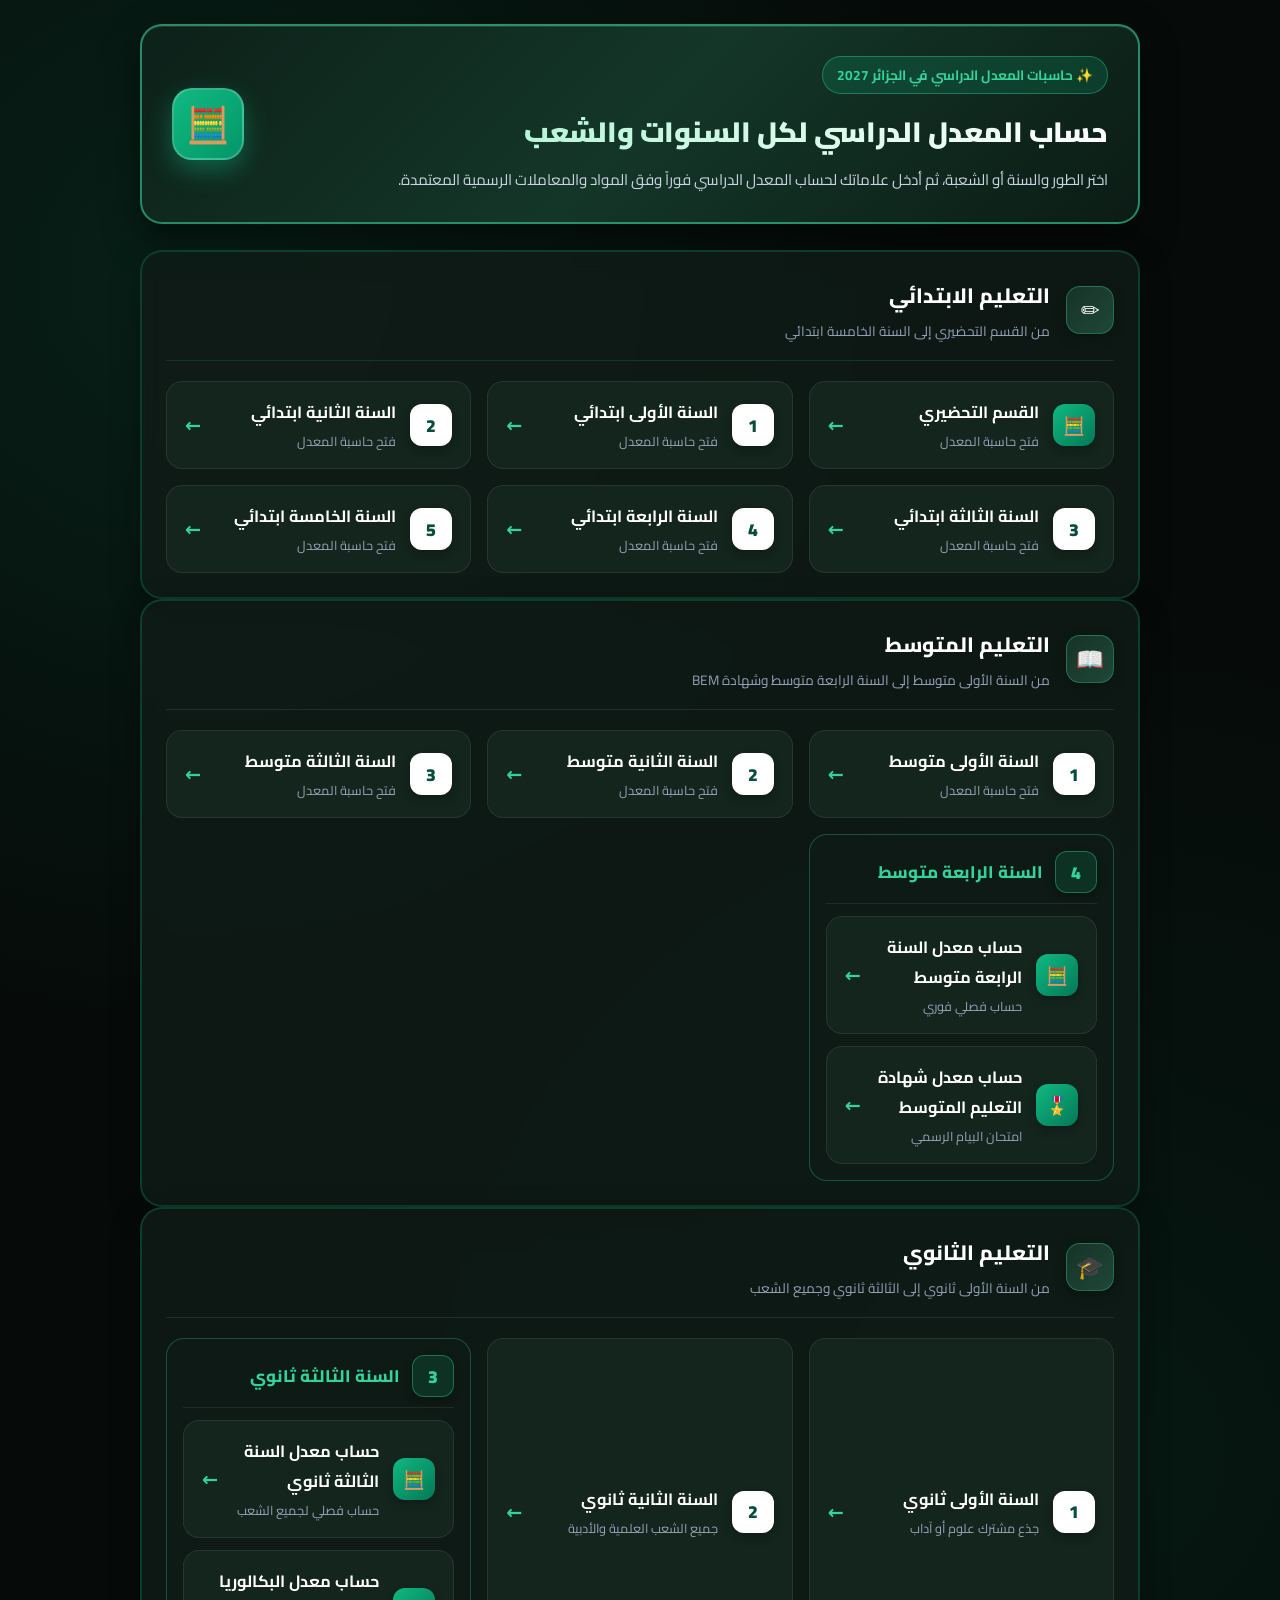
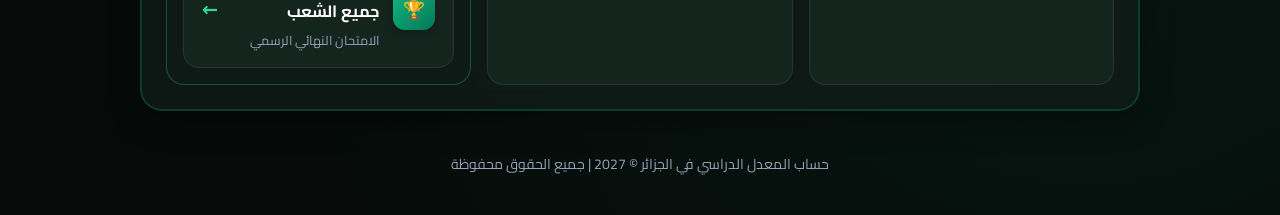
<file: index.html>
<!DOCTYPE html>
<html lang="ar" dir="rtl">
<head>
    <meta charset="UTF-8">
    <meta name="viewport" content="width=device-width, initial-scale=1.0">
    <title>حساب المعدل الدراسي لكل الأطوار والشعب في الجزائر 2027</title>
    <meta name="description" content="حاسبة المعدل الدراسي في الجزائر لجميع الأطوار: الابتدائي، المتوسط (BEM)، والثانوي بجميع الشعب (BAC).">
    <link rel="preconnect" href="https://fonts.googleapis.com">
    <link rel="preconnect" href="https://fonts.gstatic.com" crossorigin>
    <link href="https://fonts.googleapis.com/css2?family=Cairo:wght@400;600;700;800;900&display=swap" rel="stylesheet">
    <style>
        :root {
            --bg-dark: #060b09;
            --panel-bg: rgba(16, 28, 23, 0.85);
            --card-bg: rgba(22, 39, 32, 0.9);
            --border-color: rgba(16, 185, 129, 0.22);
            --border-bright: rgba(52, 211, 153, 0.6);
            --accent-green: #10b981;
            --accent-light: #34d399;
            --accent-gold: #fbbf24;
            --text-main: #f8fafc;
            --text-muted: #94a3b8;
        }

        * {
            box-sizing: border-box;
            font-family: 'Cairo', system-ui, -apple-system, sans-serif;
        }

        body {
            background-color: var(--bg-dark);
            background-image: 
                radial-gradient(circle at 15% 15%, rgba(16, 185, 129, 0.12) 0%, transparent 40%),
                radial-gradient(circle at 85% 80%, rgba(6, 95, 70, 0.15) 0%, transparent 45%);
            color: var(--text-main);
            margin: 0;
            padding: 24px 16px;
            direction: rtl;
            min-height: 100vh;
        }

        .container {
            max-width: 1000px;
            margin: 0 auto;
            display: flex;
            flex-direction: column;
            gap: 26px;
        }

        /* البطاقة العلوية الاحترافية */
        .hero-card {
            background: linear-gradient(135deg, #0d2119 0%, #143629 50%, #0b1c15 100%);
            border: 2px solid var(--border-bright);
            border-radius: 22px;
            padding: 30px;
            display: flex;
            align-items: center;
            justify-content: space-between;
            gap: 20px;
            box-shadow: 0 15px 35px rgba(0, 0, 0, 0.5), inset 0 1px 0 rgba(255,255,255,0.1);
        }

        .badge-top {
            display: inline-block;
            background: rgba(16, 185, 129, 0.18);
            color: var(--accent-light);
            font-size: 0.85rem;
            font-weight: 700;
            padding: 5px 14px;
            border-radius: 30px;
            border: 1px solid rgba(52, 211, 153, 0.4);
            margin-bottom: 12px;
        }

        .hero-content h1 {
            margin: 0 0 10px 0;
            font-size: 1.75rem;
            font-weight: 900;
            background: linear-gradient(to left, #ffffff, #a7f3d0);
            -webkit-background-clip: text;
            -webkit-text-fill-color: transparent;
        }

        .hero-content p {
            margin: 0;
            font-size: 0.95rem;
            color: #cbd5e1;
            line-height: 1.6;
        }

        .hero-icon {
            width: 72px;
            height: 72px;
            background: linear-gradient(135deg, #10b981, #059669);
            color: #ffffff;
            border-radius: 20px;
            display: flex;
            align-items: center;
            justify-content: center;
            font-size: 2.2rem;
            flex-shrink: 0;
            box-shadow: 0 10px 25px rgba(16, 185, 129, 0.4);
            border: 2px solid rgba(255,255,255,0.2);
        }

        /* إطارات الأقسام الرئيسية */
        .level-section {
            background: var(--panel-bg);
            backdrop-filter: blur(12px);
            border: 2px solid var(--border-color);
            border-radius: 22px;
            padding: 24px;
            box-shadow: 0 10px 30px rgba(0, 0, 0, 0.35);
            transition: border-color 0.3s ease;
        }

        .level-section:hover {
            border-color: rgba(52, 211, 153, 0.45);
        }

        .section-header {
            display: flex;
            align-items: center;
            gap: 16px;
            margin-bottom: 20px;
            padding-bottom: 16px;
            border-bottom: 1px solid rgba(52, 211, 153, 0.15);
        }

        .header-icon {
            width: 48px;
            height: 48px;
            background: linear-gradient(135deg, #163327, #1f4737);
            border: 1.5px solid rgba(52, 211, 153, 0.35);
            border-radius: 14px;
            display: flex;
            align-items: center;
            justify-content: center;
            font-size: 1.4rem;
            box-shadow: 0 4px 12px rgba(0,0,0,0.25);
        }

        .header-text h2 {
            margin: 0;
            font-size: 1.3rem;
            font-weight: 800;
            color: #ffffff;
        }

        .header-text p {
            margin: 3px 0 0;
            font-size: 0.85rem;
            color: var(--text-muted);
        }

        /* شبكة البطاقات */
        .cards-grid {
            display: grid;
            grid-template-columns: repeat(auto-fit, minmax(290px, 1fr));
            gap: 16px;
        }

        .grade-card, .sub-card {
            display: flex;
            align-items: center;
            justify-content: space-between;
            background: var(--card-bg);
            border: 1.5px solid rgba(255, 255, 255, 0.08);
            border-radius: 16px;
            padding: 15px 18px;
            cursor: pointer;
            transition: all 0.25s cubic-bezier(0.4, 0, 0.2, 1);
        }

        .grade-card:hover, .sub-card:hover {
            border-color: var(--accent-light);
            background: linear-gradient(135deg, #1b382c, #224637);
            transform: translateY(-3px);
            box-shadow: 0 8px 20px rgba(16, 185, 129, 0.2);
        }

        .grade-info {
            display: flex;
            align-items: center;
            gap: 14px;
        }

        .grade-badge {
            width: 42px;
            height: 42px;
            background: #ffffff;
            color: #064e3b;
            font-weight: 900;
            border-radius: 12px;
            display: flex;
            align-items: center;
            justify-content: center;
            font-size: 1.1rem;
            flex-shrink: 0;
            box-shadow: 0 4px 10px rgba(0,0,0,0.25);
        }

        .grade-badge.icon-badge {
            background: linear-gradient(135deg, #10b981, #047857);
            color: #ffffff;
        }

        .grade-badge.dark-badge {
            background: rgba(16, 185, 129, 0.15);
            color: var(--accent-light);
            border: 1.5px solid rgba(52, 211, 153, 0.4);
        }

        .grade-info h3, .grade-info h4 {
            margin: 0;
            font-size: 1.02rem;
            font-weight: 700;
            color: #ffffff;
        }

        .grade-info small {
            color: var(--text-muted);
            font-size: 0.8rem;
            display: block;
            margin-top: 2px;
        }

        .arrow {
            color: var(--accent-light);
            font-size: 1.2rem;
            font-weight: bold;
            transition: transform 0.25s ease;
        }

        .grade-card:hover .arrow, .sub-card:hover .arrow {
            transform: translateX(-5px);
        }

        /* البطاقة المزدوجة */
        .grade-card-group {
            background: rgba(15, 27, 22, 0.95);
            border: 1.5px solid rgba(52, 211, 153, 0.3);
            border-radius: 18px;
            padding: 16px;
            display: flex;
            flex-direction: column;
            gap: 12px;
        }

        .group-title {
            display: flex;
            align-items: center;
            gap: 12px;
            padding-bottom: 10px;
            border-bottom: 1px solid rgba(255, 255, 255, 0.08);
        }

        .group-title h3 {
            margin: 0;
            font-size: 1.05rem;
            font-weight: 800;
            color: var(--accent-light);
        }

        /* واجهة الحاسبة */
        .hidden {
            display: none !important;
        }

        .calc-top-bar {
            display: flex;
            align-items: center;
            justify-content: space-between;
            flex-wrap: wrap;
            gap: 14px;
            margin-bottom: 20px;
            padding-bottom: 16px;
            border-bottom: 1px solid rgba(52, 211, 153, 0.2);
        }

        .calc-top-bar h2 {
            margin: 0;
            font-size: 1.35rem;
            font-weight: 800;
            color: var(--accent-light);
        }

        .btn-back, .btn-reset {
            background: #172e25;
            color: #ffffff;
            border: 1.5px solid rgba(52, 211, 153, 0.35);
            padding: 9px 18px;
            border-radius: 12px;
            cursor: pointer;
            font-size: 0.9rem;
            font-weight: 700;
            transition: 0.2s;
        }

        .btn-back:hover {
            background: var(--accent-green);
            color: #062419;
        }

        .btn-reset:hover {
            border-color: #ef4444;
            background: rgba(239, 68, 68, 0.15);
            color: #fca5a5;
        }

        .options-bar {
            display: flex;
            align-items: center;
            flex-wrap: wrap;
            gap: 18px;
            background: rgba(12, 22, 18, 0.8);
            border: 1.5px solid rgba(52, 211, 153, 0.2);
            padding: 14px 18px;
            border-radius: 14px;
            margin-bottom: 16px;
        }

        .options-bar select {
            background-color: #0b1612;
            color: #ffffff;
            border: 1.5px solid var(--accent-green);
            padding: 9px 14px;
            border-radius: 10px;
            font-size: 0.95rem;
            font-weight: 700;
            outline: none;
            cursor: pointer;
        }

        .checkbox-label {
            display: flex;
            align-items: center;
            gap: 8px;
            font-size: 0.92rem;
            font-weight: 600;
            cursor: pointer;
        }

        .checkbox-label input {
            width: 18px;
            height: 18px;
            accent-color: var(--accent-green);
        }

        /* الجدول */
        .table-wrapper {
            overflow-x: auto;
            border: 1.5px solid rgba(52, 211, 153, 0.25);
            border-radius: 16px;
            margin-bottom: 20px;
            background: rgba(10, 18, 15, 0.7);
        }

        table {
            width: 100%;
            border-collapse: collapse;
            text-align: center;
        }

        th {
            background: linear-gradient(to bottom, #173327, #12281f);
            color: var(--accent-light);
            padding: 14px 10px;
            font-size: 0.92rem;
            font-weight: 800;
            border-bottom: 1.5px solid rgba(52, 211, 153, 0.25);
        }

        td {
            padding: 12px 10px;
            border-bottom: 1px solid rgba(255, 255, 255, 0.06);
            font-size: 0.95rem;
        }

        tr:hover td {
            background: rgba(16, 185, 129, 0.04);
        }

        td.sub-name {
            text-align: right;
            font-weight: 700;
            padding-right: 16px;
            color: #f1f5f9;
        }

        .coef-pill {
            background: rgba(16, 185, 129, 0.15);
            color: var(--accent-light);
            border: 1px solid rgba(52, 211, 153, 0.3);
            padding: 4px 12px;
            border-radius: 10px;
            font-weight: 800;
        }

        .mark-input {
            width: 74px;
            padding: 8px;
            text-align: center;
            background-color: #08110e;
            border: 1.5px solid #2a4a3d;
            border-radius: 10px;
            color: #ffffff;
            font-size: 1rem;
            font-weight: 800;
            transition: 0.2s;
        }

        .mark-input:focus {
            outline: none;
            border-color: var(--accent-light);
            box-shadow: 0 0 0 3px rgba(16, 185, 129, 0.25);
        }

        /* صندوق النتيجة */
        .result-box {
            display: grid;
            grid-template-columns: repeat(auto-fit, minmax(160px, 1fr));
            gap: 14px;
            background: linear-gradient(135deg, #0e241b, #153629);
            border: 2px solid var(--accent-light);
            border-radius: 18px;
            padding: 20px;
            box-shadow: 0 10px 25px rgba(16, 185, 129, 0.15);
        }

        .result-item {
            display: flex;
            flex-direction: column;
            align-items: center;
            justify-content: center;
            padding: 12px;
            background: rgba(6, 12, 10, 0.65);
            border: 1px solid rgba(255,255,255,0.08);
            border-radius: 14px;
        }

        .result-item span {
            font-size: 0.85rem;
            color: var(--text-muted);
            margin-bottom: 6px;
            font-weight: 600;
        }

        .result-item strong {
            font-size: 1.45rem;
            font-weight: 900;
            color: #ffffff;
        }

        .result-item.highlight {
            border-color: var(--accent-light);
            background: rgba(16, 185, 129, 0.12);
        }

        .result-item.highlight strong {
            color: var(--accent-light);
            font-size: 1.85rem;
        }

        .footer {
            text-align: center;
            color: var(--text-muted);
            font-size: 0.88rem;
            padding: 14px 0;
        }

        @media (max-width: 600px) {
            .hero-card { flex-direction: column; text-align: center; }
            .hero-content h1 { font-size: 1.4rem; }
        }
    </style>
</head>
<body>

<div class="container">
    <header class="hero-card">
        <div class="hero-content">
            <span class="badge-top">✨ حاسبات المعدل الدراسي في الجزائر 2027</span>
            <h1>حساب المعدل الدراسي لكل السنوات والشعب</h1>
            <p>اختر الطور والسنة أو الشعبة، ثم أدخل علاماتك لحساب المعدل الدراسي فوراً وفق المواد والمعاملات الرسمية المعتمدة.</p>
        </div>
        <div class="hero-icon">🧮</div>
    </header>

    <main id="directory-view">
        <!-- التعليم الابتدائي -->
        <section class="level-section">
            <div class="section-header">
                <div class="header-icon">✏️</div>
                <div class="header-text">
                    <h2>التعليم الابتدائي</h2>
                    <p>من القسم التحضيري إلى السنة الخامسة ابتدائي</p>
                </div>
            </div>
            <div class="cards-grid">
                <div class="grade-card" onclick="openCalc('prep', 'القسم التحضيري', 'primary')">
                    <div class="grade-info">
                        <span class="grade-badge icon-badge">🧮</span>
                        <div><h3>القسم التحضيري</h3><small>فتح حاسبة المعدل</small></div>
                    </div>
                    <span class="arrow">←</span>
                </div>
                <div class="grade-card" onclick="openCalc('1ap', 'السنة الأولى ابتدائي', 'primary')">
                    <div class="grade-info">
                        <span class="grade-badge">1</span>
                        <div><h3>السنة الأولى ابتدائي</h3><small>فتح حاسبة المعدل</small></div>
                    </div>
                    <span class="arrow">←</span>
                </div>
                <div class="grade-card" onclick="openCalc('2ap', 'السنة الثانية ابتدائي', 'primary')">
                    <div class="grade-info">
                        <span class="grade-badge">2</span>
                        <div><h3>السنة الثانية ابتدائي</h3><small>فتح حاسبة المعدل</small></div>
                    </div>
                    <span class="arrow">←</span>
                </div>
                <div class="grade-card" onclick="openCalc('3ap', 'السنة الثالثة ابتدائي', 'primary')">
                    <div class="grade-info">
                        <span class="grade-badge">3</span>
                        <div><h3>السنة الثالثة ابتدائي</h3><small>فتح حاسبة المعدل</small></div>
                    </div>
                    <span class="arrow">←</span>
                </div>
                <div class="grade-card" onclick="openCalc('4ap', 'السنة الرابعة ابتدائي', 'primary')">
                    <div class="grade-info">
                        <span class="grade-badge">4</span>
                        <div><h3>السنة الرابعة ابتدائي</h3><small>فتح حاسبة المعدل</small></div>
                    </div>
                    <span class="arrow">←</span>
                </div>
                <div class="grade-card" onclick="openCalc('5ap', 'السنة الخامسة ابتدائي', 'primary')">
                    <div class="grade-info">
                        <span class="grade-badge">5</span>
                        <div><h3>السنة الخامسة ابتدائي</h3><small>فتح حاسبة المعدل</small></div>
                    </div>
                    <span class="arrow">←</span>
                </div>
            </div>
        </section>

        <!-- التعليم المتوسط -->
        <section class="level-section">
            <div class="section-header">
                <div class="header-icon">📖</div>
                <div class="header-text">
                    <h2>التعليم المتوسط</h2>
                    <p>من السنة الأولى متوسط إلى السنة الرابعة متوسط وشهادة BEM</p>
                </div>
            </div>
            <div class="cards-grid">
                <div class="grade-card" onclick="openCalc('1am', 'السنة الأولى متوسط', 'term')">
                    <div class="grade-info">
                        <span class="grade-badge">1</span>
                        <div><h3>السنة الأولى متوسط</h3><small>فتح حاسبة المعدل</small></div>
                    </div>
                    <span class="arrow">←</span>
                </div>
                <div class="grade-card" onclick="openCalc('2am', 'السنة الثانية متوسط', 'term')">
                    <div class="grade-info">
                        <span class="grade-badge">2</span>
                        <div><h3>السنة الثانية متوسط</h3><small>فتح حاسبة المعدل</small></div>
                    </div>
                    <span class="arrow">←</span>
                </div>
                <div class="grade-card" onclick="openCalc('3am', 'السنة الثالثة متوسط', 'term')">
                    <div class="grade-info">
                        <span class="grade-badge">3</span>
                        <div><h3>السنة الثالثة متوسط</h3><small>فتح حاسبة المعدل</small></div>
                    </div>
                    <span class="arrow">←</span>
                </div>

                <div class="grade-card-group">
                    <div class="group-title">
                        <span class="grade-badge dark-badge">4</span>
                        <h3>السنة الرابعة متوسط</h3>
                    </div>
                    <div class="sub-card" onclick="openCalc('4am', 'معدل السنة الرابعة متوسط (الفصلي)', 'term')">
                        <div class="grade-info">
                            <span class="grade-badge icon-badge">🧮</span>
                            <div><h4>حساب معدل السنة الرابعة متوسط</h4><small>حساب فصلي فوري</small></div>
                        </div>
                        <span class="arrow">←</span>
                    </div>
                    <div class="sub-card" onclick="openCalc('bem', 'شهادة التعليم المتوسط (BEM)', 'exam')">
                        <div class="grade-info">
                            <span class="grade-badge icon-badge">🎖️</span>
                            <div><h4>حساب معدل شهادة التعليم المتوسط</h4><small>امتحان البيام الرسمي</small></div>
                        </div>
                        <span class="arrow">←</span>
                    </div>
                </div>
            </div>
        </section>

        <!-- التعليم الثانوي -->
        <section class="level-section">
            <div class="section-header">
                <div class="header-icon">🎓</div>
                <div class="header-text">
                    <h2>التعليم الثانوي</h2>
                    <p>من السنة الأولى ثانوي إلى الثالثة ثانوي وجميع الشعب</p>
                </div>
            </div>
            <div class="cards-grid">
                <div class="grade-card" onclick="openCalc('1as', 'السنة الأولى ثانوي', 'term', true)">
                    <div class="grade-info">
                        <span class="grade-badge">1</span>
                        <div><h3>السنة الأولى ثانوي</h3><small>جذع مشترك علوم أو آداب</small></div>
                    </div>
                    <span class="arrow">←</span>
                </div>
                <div class="grade-card" onclick="openCalc('2as', 'السنة الثانية ثانوي', 'term', true)">
                    <div class="grade-info">
                        <span class="grade-badge">2</span>
                        <div><h3>السنة الثانية ثانوي</h3><small>جميع الشعب العلمية والأدبية</small></div>
                    </div>
                    <span class="arrow">←</span>
                </div>

                <div class="grade-card-group">
                    <div class="group-title">
                        <span class="grade-badge dark-badge">3</span>
                        <h3>السنة الثالثة ثانوي</h3>
                    </div>
                    <div class="sub-card" onclick="openCalc('3as', 'معدل السنة الثالثة ثانوي (الفصلي)', 'term', true)">
                        <div class="grade-info">
                            <span class="grade-badge icon-badge">🧮</span>
                            <div><h4>حساب معدل السنة الثالثة ثانوي</h4><small>حساب فصلي لجميع الشعب</small></div>
                        </div>
                        <span class="arrow">←</span>
                    </div>
                    <div class="sub-card" onclick="openCalc('bac', 'شهادة البكالوريا (BAC)', 'exam', true)">
                        <div class="grade-info">
                            <span class="grade-badge icon-badge">🏆</span>
                            <div><h4>حساب معدل البكالوريا جميع الشعب</h4><small>الامتحان النهائي الرسمي</small></div>
                        </div>
                        <span class="arrow">←</span>
                    </div>
                </div>
            </div>
        </section>
    </main>

    <!-- واجهة الحاسبة -->
    <section id="calculator-view" class="level-section hidden">
        <div class="calc-top-bar">
            <button class="btn-back" onclick="closeCalc()">→ الرجوع للأطوار</button>
            <h2 id="calc-title">حساب المعدل</h2>
            <button class="btn-reset" onclick="resetInputs()">تفريغ الخانات</button>
        </div>

        <div id="stream-selector-box" class="options-bar hidden">
            <label for="stream-select">اختر الشعبة:</label>
            <select id="stream-select" onchange="renderSubjects()"></select>
        </div>

        <div class="options-bar">
            <label class="checkbox-label">
                <input type="checkbox" id="has-amazigh" onchange="renderSubjects()"> احتساب اللغة الأمازيغية
            </label>
            <label class="checkbox-label">
                <input type="checkbox" id="has-sport" checked onchange="renderSubjects()"> احتساب التربية البدنية
            </label>
        </div>

        <div class="table-wrapper">
            <table id="subjects-table">
                <thead>
                    <tr id="table-head-row"></tr>
                </thead>
                <tbody id="subjects-body"></tbody>
            </table>
        </div>

        <div class="result-box">
            <div class="result-item">
                <span>مجموع المعاملات</span>
                <strong id="total-coef">0</strong>
            </div>
            <div class="result-item">
                <span>المجموع العام</span>
                <strong id="total-points">0.00</strong>
            </div>
            <div class="result-item highlight">
                <span>المعدل النهائي</span>
                <strong id="final-avg">0.00</strong>
            </div>
            <div class="result-item">
                <span>التقدير</span>
                <strong id="mention-text">-</strong>
            </div>
        </div>
    </section>

    <footer class="footer">
        حساب المعدل الدراسي في الجزائر © 2027 | جميع الحقوق محفوظة
    </footer>
</div>

<script>
    let currentLevel = '';
    let currentMode = 'term';
    let hasStreams = false;

    const streamsData = {
        '1as': [
            { id: 'st', name: 'جذع مشترك علوم وتكنولوجيا' },
            { id: 'let', name: 'جذع مشترك آداب' }
        ],
        '2as': [
            { id: 'se', name: 'علوم تجريبية' },
            { id: 'm', name: 'رياضيات' },
            { id: 'tm', name: 'تقني رياضي' },
            { id: 'ge', name: 'تسيير واقتصاد' },
            { id: 'lp', name: 'آداب وفلسفة' },
            { id: 'le', name: 'لغات أجنبية' }
        ],
        '3as': [
            { id: 'se', name: 'علوم تجريبية' },
            { id: 'm', name: 'رياضيات' },
            { id: 'tm', name: 'تقني رياضي' },
            { id: 'ge', name: 'تسيير واقتصاد' },
            { id: 'lp', name: 'آداب وفلسفة' },
            { id: 'le', name: 'لغات أجنبية' }
        ],
        'bac': [
            { id: 'se', name: 'بكالوريا علوم تجريبية' },
            { id: 'm', name: 'بكالوريا رياضيات' },
            { id: 'tm', name: 'بكالوريا تقني رياضي' },
            { id: 'ge', name: 'بكالوريا تسيير واقتصاد' },
            { id: 'lp', name: 'بكالوريا آداب وفلسفة' },
            { id: 'le', name: 'بكالوريا لغات أجنبية' }
        ]
    };

    function getSubjects(level, stream) {
        if (level === 'prep' || level === '1ap' || level === '2ap') {
            return [
                { name: 'اللغة العربية', coef: 1 },
                { name: 'الرياضيات', coef: 1 },
                { name: 'التربية الإسلامية', coef: 1 },
                { name: 'التربية المدنية', coef: 1 },
                { name: 'التربية الفنية والموسيقية', coef: 1 },
                { name: 'التربية البدنية', coef: 1, isSport: true }
            ];
        }
        if (level === '3ap' || level === '4ap' || level === '5ap') {
            return [
                { name: 'اللغة العربية', coef: 1 },
                { name: 'الرياضيات', coef: 1 },
                { name: 'اللغة الفرنسية', coef: 1 },
                { name: 'اللغة الإنجليزية', coef: 1 },
                { name: 'التربية العلمية', coef: 1 },
                { name: 'التاريخ والجغرافيا', coef: 1 },
                { name: 'التربية الإسلامية', coef: 1 },
                { name: 'التربية المدنية', coef: 1 },
                { name: 'اللغة الأمازيغية', coef: 1, isAmazigh: true },
                { name: 'التربية البدنية', coef: 1, isSport: true }
            ];
        }
        if (['1am', '2am', '3am', '4am', 'bem'].includes(level)) {
            const is4 = (level === '4am' || level === 'bem');
            return [
                { name: 'اللغة العربية', coef: is4 ? 5 : 3 },
                { name: 'الرياضيات', coef: is4 ? 4 : 3 },
                { name: 'اللغة الفرنسية', coef: is4 ? 3 : 2 },
                { name: 'اللغة الإنجليزية', coef: is4 ? 2 : 1 },
                { name: 'علوم الطبيعة والحياة', coef: 2 },
                { name: 'العلوم الفيزيائية', coef: 2 },
                { name: 'التاريخ والجغرافيا', coef: is4 ? 3 : 2 },
                { name: 'التربية الإسلامية', coef: 1 },
                { name: 'التربية المدنية', coef: 1 },
                { name: 'الإعلام الآلي', coef: 1 },
                { name: 'اللغة الأمازيغية', coef: 2, isAmazigh: true },
                { name: 'التربية الفنية / الموسيقية', coef: 1 },
                { name: 'التربية البدنية', coef: 1, isSport: true }
            ];
        }
        if (level === '1as') {
            if (stream === 'st') {
                return [
                    { name: 'الرياضيات', coef: 5 },
                    { name: 'العلوم الفيزيائية', coef: 4 },
                    { name: 'علوم الطبيعة والحياة', coef: 4 },
                    { name: 'اللغة العربية', coef: 3 },
                    { name: 'اللغة الفرنسية', coef: 2 },
                    { name: 'اللغة الإنجليزية', coef: 2 },
                    { name: 'التاريخ والجغرافيا', coef: 2 },
                    { name: 'العلوم الإسلامية', coef: 2 },
                    { name: 'التكنولوجيا', coef: 2 },
                    { name: 'الإعلام الآلي', coef: 2 },
                    { name: 'اللغة الأمازيغية', coef: 2, isAmazigh: true },
                    { name: 'التربية البدنية', coef: 1, isSport: true }
                ];
            } else {
                return [
                    { name: 'اللغة العربية', coef: 5 },
                    { name: 'التاريخ والجغرافيا', coef: 3 },
                    { name: 'اللغة الفرنسية', coef: 3 },
                    { name: 'اللغة الإنجليزية', coef: 3 },
                    { name: 'العلوم الإسلامية', coef: 2 },
                    { name: 'الرياضيات', coef: 2 },
                    { name: 'العلوم الفيزيائية', coef: 2 },
                    { name: 'علوم الطبيعة والحياة', coef: 2 },
                    { name: 'الإعلام الآلي', coef: 2 },
                    { name: 'اللغة الأمازيغية', coef: 2, isAmazigh: true },
                    { name: 'التربية البدنية', coef: 1, isSport: true }
                ];
            }
        }
        
        const base = [
            { name: 'اللغة العربية', coef: (stream === 'lp') ? 6 : 3 },
            { name: 'اللغة الفرنسية', coef: (stream === 'le') ? 5 : (stream === 'lp' ? 3 : 2) },
            { name: 'اللغة الإنجليزية', coef: (stream === 'le') ? 5 : (stream === 'lp' ? 3 : 2) },
            { name: 'التاريخ والجغرافيا', coef: (stream === 'lp' || stream === 'ge') ? 4 : 2 },
            { name: 'العلوم الإسلامية', coef: 2 }
        ];

        if (level !== '2as' || stream === 'lp' || stream === 'le') {
            base.push({ name: 'الفلسفة', coef: (stream === 'lp') ? (level === '2as' ? 5 : 6) : 2 });
        }

        if (stream === 'se') {
            base.unshift(
                { name: 'علوم الطبيعة والحياة', coef: 6 },
                { name: 'العلوم الفيزيائية', coef: 5 },
                { name: 'الرياضيات', coef: 5 }
            );
        } else if (stream === 'm') {
            base.unshift(
                { name: 'الرياضيات', coef: 7 },
                { name: 'العلوم الفيزيائية', coef: 6 },
                { name: 'علوم الطبيعة والحياة', coef: 2 }
            );
        } else if (stream === 'tm') {
            base.unshift(
                { name: 'التكنولوجيا (هندسة)', coef: 6 },
                { name: 'الرياضيات', coef: 6 },
                { name: 'العلوم الفيزيائية', coef: 5 }
            );
        } else if (stream === 'ge') {
            base.unshift(
                { name: 'التسيير المحاسبي والمالي', coef: 6 },
                { name: 'الاقتصاد والمناجمنت', coef: 5 },
                { name: 'الرياضيات', coef: 5 },
                { name: 'القانون', coef: 2 }
            );
        } else if (stream === 'le') {
            base.unshift(
                { name: 'اللغة الأجنبية الثالثة', coef: 4 },
                { name: 'الرياضيات', coef: 2 }
            );
        } else if (stream === 'lp') {
            base.push({ name: 'الرياضيات', coef: 2 });
        }
        base.push({ name: 'اللغة الأمازيغية', coef: 2, isAmazigh: true });
        base.push({ name: 'التربية البدنية', coef: 1, isSport: true });
        return base;
    }

    function openCalc(level, title, mode, streams = false) {
        currentLevel = level;
        currentMode = mode;
        hasStreams = streams;

        document.getElementById('calc-title').innerText = title;
        document.getElementById('directory-view').classList.add('hidden');
        document.getElementById('calculator-view').classList.remove('hidden');

        const streamBox = document.getElementById('stream-selector-box');
        const streamSelect = document.getElementById('stream-select');
        if (streams && streamsData[level]) {
            streamBox.classList.remove('hidden');
            streamSelect.innerHTML = streamsData[level].map(s => `<option value="${s.id}">${s.name}</option>`).join('');
        } else {
            streamBox.classList.add('hidden');
        }

        renderSubjects();
        window.scrollTo({ top: 0, behavior: 'smooth' });
    }

    function closeCalc() {
        document.getElementById('calculator-view').classList.add('hidden');
        document.getElementById('directory-view').classList.remove('hidden');
    }

    function renderSubjects() {
        const stream = hasStreams ? document.getElementById('stream-select').value : '';
        const hasAmazigh = document.getElementById('has-amazigh').checked;
        const hasSport = document.getElementById('has-sport').checked;

        let subjects = getSubjects(currentLevel, stream);
        subjects = subjects.filter(s => {
            if (s.isAmazigh && !hasAmazigh) return false;
            if (s.isSport && !hasSport) return false;
            return true;
        });

        const headRow = document.getElementById('table-head-row');
        const tbody = document.getElementById('subjects-body');

        if (currentMode === 'term') {
            headRow.innerHTML = `
                <th>المادة</th>
                <th>المعامل</th>
                <th>التقويم /20</th>
                <th>الفرض /20</th>
                <th>الاختبار /20</th>
                <th>المعدل</th>
                <th>المجموع</th>
            `;
            tbody.innerHTML = subjects.map(s => `
                <tr data-coef="${s.coef}">
                    <td class="sub-name">${s.name}</td>
                    <td><span class="coef-pill">${s.coef}</span></td>
                    <td><input type="number" min="0" max="20" step="0.25" class="mark-input eval" oninput="calculateAll()"></td>
                    <td><input type="number" min="0" max="20" step="0.25" class="mark-input test" oninput="calculateAll()"></td>
                    <td><input type="number" min="0" max="20" step="0.25" class="mark-input exam" oninput="calculateAll()"></td>
                    <td class="row-avg">0.00</td>
                    <td class="row-total">0.00</td>
                </tr>
            `).join('');
        } else {
            const maxGrade = (currentMode === 'primary') ? 10 : 20;
            headRow.innerHTML = `
                <th>المادة</th>
                <th>المعامل</th>
                <th>العلامة /${maxGrade}</th>
                <th>المجموع</th>
            `;
            tbody.innerHTML = subjects.map(s => `
                <tr data-coef="${s.coef}" data-max="${maxGrade}">
                    <td class="sub-name">${s.name}</td>
                    <td><span class="coef-pill">${s.coef}</span></td>
                    <td><input type="number" min="0" max="${maxGrade}" step="0.25" class="mark-input single" oninput="calculateAll()"></td>
                    <td class="row-total">0.00</td>
                </tr>
            `).join('');
        }
        calculateAll();
    }

    function calculateAll() {
        const rows = document.querySelectorAll('#subjects-body tr');
        let totalCoef = 0;
        let totalPoints = 0;

        rows.forEach(row => {
            const coef = parseFloat(row.dataset.coef) || 1;
            if (currentMode === 'term') {
                const evalVal = parseFloat(row.querySelector('.eval').value);
                const testVal = parseFloat(row.querySelector('.test').value);
                const examVal = parseFloat(row.querySelector('.exam').value);

                if (!isNaN(examVal) || !isNaN(evalVal) || !isNaN(testVal)) {
                    const e = isNaN(evalVal) ? 0 : Math.min(20, Math.max(0, evalVal));
                    const t = isNaN(testVal) ? e : Math.min(20, Math.max(0, testVal));
                    const x = isNaN(examVal) ? 0 : Math.min(20, Math.max(0, examVal));

                    const avg = (e + t + (x * 2)) / 4;
                    const pts = avg * coef;

                    row.querySelector('.row-avg').innerText = avg.toFixed(2);
                    row.querySelector('.row-total').innerText = pts.toFixed(2);
                    totalCoef += coef;
                    totalPoints += pts;
                } else {
                    row.querySelector('.row-avg').innerText = '0.00';
                    row.querySelector('.row-total').innerText = '0.00';
                }
            } else {
                const maxG = parseFloat(row.dataset.max) || 20;
                const val = parseFloat(row.querySelector('.single').value);
                if (!isNaN(val)) {
                    const cleanVal = Math.min(maxG, Math.max(0, val));
                    const pts = cleanVal * coef;
                    row.querySelector('.row-total').innerText = pts.toFixed(2);
                    totalCoef += coef;
                    totalPoints += pts;
                } else {
                    row.querySelector('.row-total').innerText = '0.00';
                }
            }
        });

        const finalAvg = totalCoef > 0 ? (totalPoints / totalCoef) : 0;
        const passThreshold = (currentMode === 'primary') ? 5 : 10;

        document.getElementById('total-coef').innerText = totalCoef;
        document.getElementById('total-points').innerText = totalPoints.toFixed(2);
        document.getElementById('final-avg').innerText = finalAvg.toFixed(2);

        const mentionEl = document.getElementById('mention-text');
        if (totalCoef === 0) {
            mentionEl.innerText = '-';
            mentionEl.style.color = '#94a3b8';
        } else if (finalAvg >= passThreshold) {
            mentionEl.innerText = 'ناجح 🎉';
            mentionEl.style.color = '#34d399';
        } else {
            mentionEl.innerText = 'راسب 📚';
            mentionEl.style.color = '#f87171';
        }
    }

    function resetInputs() {
        document.querySelectorAll('.mark-input').forEach(inp => inp.value = '');
        calculateAll();
    }
</script>

</body>
</html>
</file>
